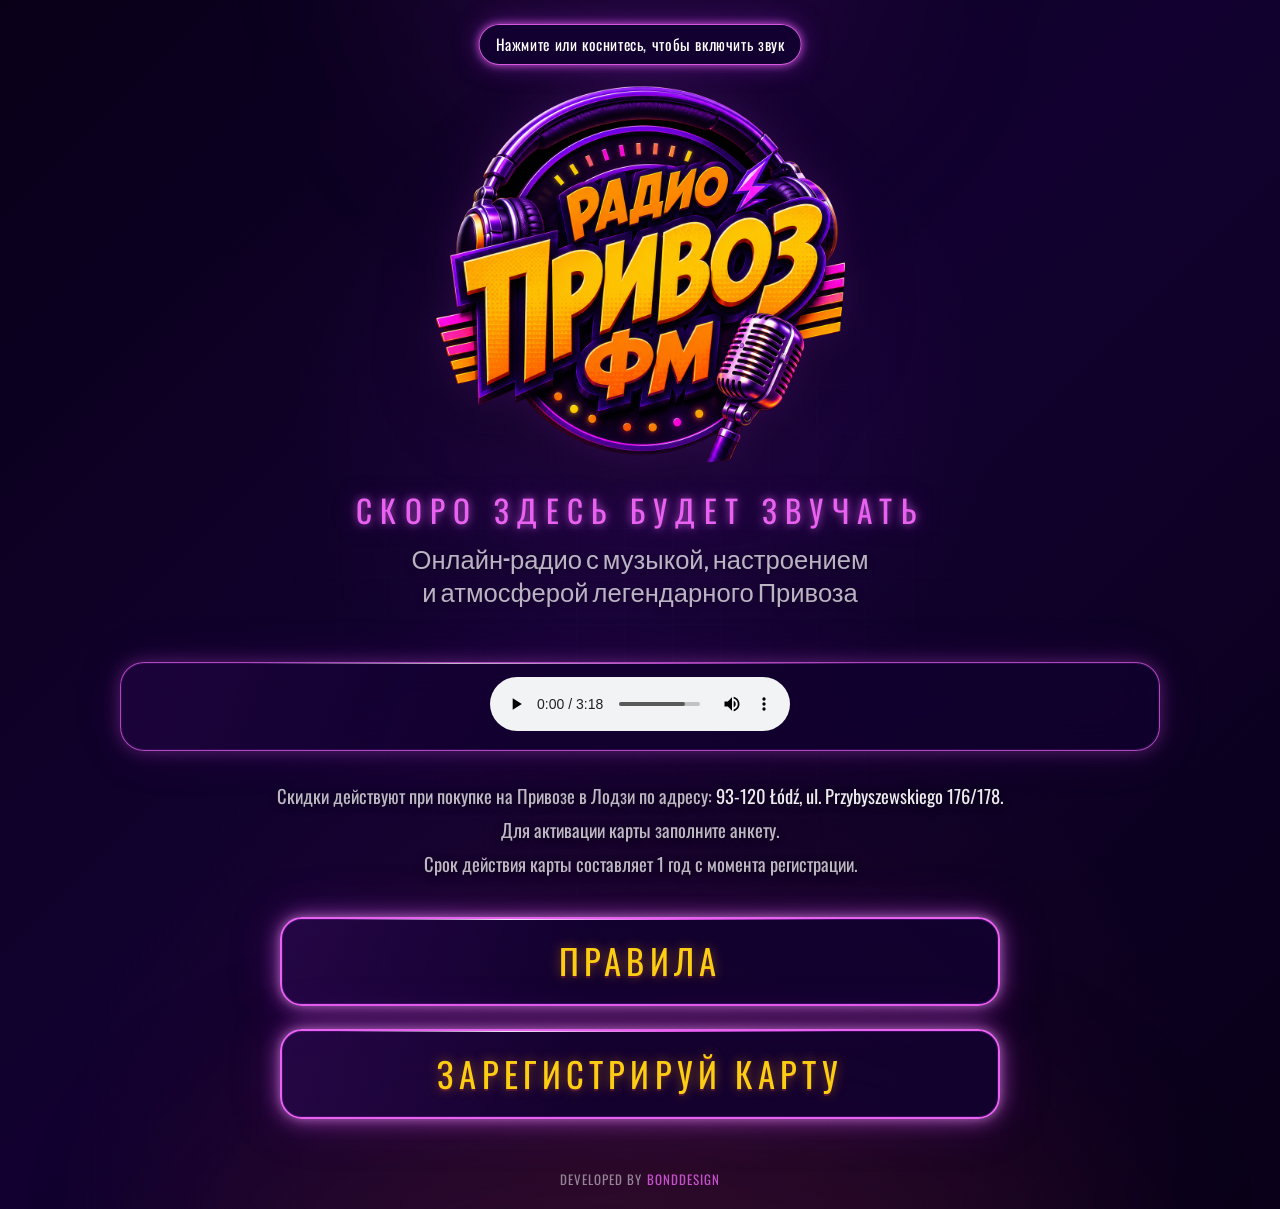
<file: index.html>
<!doctype html>
<html lang="uk">
  <head>
    <meta charset="UTF-8">
    <meta name="viewport" content="width=device-width, initial-scale=1.0">
    <meta
      name="description"
      content="Радіо Привоз FM — музика, настрій і атмосфера легендарного Привозу."
    >
    <title>Радіо Привоз FM</title>

    <link rel="preconnect" href="https://fonts.googleapis.com">
    <link rel="preconnect" href="https://fonts.gstatic.com" crossorigin>
    <link
      href="https://fonts.googleapis.com/css2?family=Bebas+Neue&family=Oswald:wght@400&display=swap"
      rel="stylesheet"
    >
    <link rel="icon" type="image/png" href="./favicon.png">
    <link
      rel="stylesheet"
      href="https://cdn.plyr.io/3.7.8/plyr.css"
    >
    <link rel="stylesheet" href="./styles.css">
  </head>
  <body>
    <div class="sound-hint" role="status" aria-live="polite">
      Нажмите или коснитесь, чтобы включить звук
    </div>

    <main class="radio">
      <div class="radio__glow radio__glow--top" aria-hidden="true"></div>
      <div class="radio__glow radio__glow--bottom" aria-hidden="true"></div>

      <div class="container">
        <section class="hero" aria-labelledby="radio-title">
          <img
            class="hero__logo"
            src="./logo.png"
            alt="Радіо Привоз FM"
            width="1254"
            height="1254"
          >

          <div class="hero__content">
            <p class="hero__eyebrow" id="radio-title">Скоро здесь будет звучать</p>
            <p class="hero__description">
              Онлайн-радио с музыкой, настроением<br>
              и атмосферой легендарного Привоза
            </p>
          </div>

          <div class="player-shell">
            <span class="player-shell__shine" aria-hidden="true"></span>
            <audio id="player" controls preload="auto" autoplay loop>
              <source src="./audio.mp3" type="audio/mpeg">
              Ваш браузер не підтримує відтворення аудіо.
            </audio>
          </div>

          <div class="registration-info">
            <p>
              Скидки действуют при покупке на Привозе в Лодзи по адресу:
              <strong>93-120 Łódź, ul. Przybyszewskiego 176/178.</strong>
            </p>
            <p>Для активации карты заполните анкету.</p>
            <p>Срок действия карты составляет 1 год с момента регистрации.</p>
          </div>

          <div class="action-buttons">
            <button
              class="action-button rules-button"
              type="button"
              aria-haspopup="dialog"
              aria-controls="rules-modal"
            >
              Правила
            </button>

            <button
              class="action-button registration-button"
              type="button"
              aria-expanded="false"
              aria-controls="anketa"
            >
              Зарегистрируй карту
            </button>
          </div>

          <section class="questionnaire" id="anketa" hidden>
            <header class="questionnaire__header">
              <h2 class="questionnaire__title">Анкета</h2>
              <p class="questionnaire__subtitle">
                Заполните данные для активации карты и обратной связи
              </p>
            </header>

            <form class="questionnaire__form" id="questionnaire-form" novalidate>
              <div class="form-grid">
                <label class="form-field">
                  <span class="form-field__label">1. Имя</span>
                  <input
                    type="text"
                    name="firstName"
                    placeholder="Введите имя"
                    autocomplete="given-name"
                    minlength="2"
                    maxlength="60"
                    required
                  >
                  <span class="form-field__error"></span>
                </label>

                <label class="form-field">
                  <span class="form-field__label">2. Фамилия</span>
                  <input
                    type="text"
                    name="lastName"
                    placeholder="Введите фамилию"
                    autocomplete="family-name"
                    minlength="2"
                    maxlength="60"
                    required
                  >
                  <span class="form-field__error"></span>
                </label>

                <label class="form-field form-field--wide">
                  <span class="form-field__label">3. Email</span>
                  <input
                    type="email"
                    name="email"
                    placeholder="example@mail.com"
                    autocomplete="email"
                    maxlength="120"
                    required
                  >
                  <span class="form-field__error"></span>
                </label>

                <label class="form-field">
                  <span class="form-field__label">4. Дата рождения</span>
                  <input
                    type="date"
                    name="birthDate"
                    autocomplete="bday"
                    required
                  >
                  <span class="form-field__error"></span>
                </label>

                <label class="form-field">
                  <span class="form-field__label">5. Семья</span>
                  <select name="familySize" required>
                    <option value="">Выберите вариант</option>
                    <option value="1–2 человека">1–2 человека</option>
                    <option value="3–4 человека">3–4 человека</option>
                    <option value="5 и более">5 и более</option>
                  </select>
                  <span class="form-field__error"></span>
                </label>

                <label class="form-field">
                  <span class="form-field__label">6. Откуда приехали в Польшу</span>
                  <select name="originCountry" required>
                    <option value="">Выберите страну</option>
                    <option value="Украина">Украина</option>
                    <option value="Беларусь">Беларусь</option>
                    <option value="Молдова">Молдова</option>
                    <option value="Грузия">Грузия</option>
                    <option value="Я из Польши">Я из Польши</option>
                    <option value="Армения">Армения</option>
                    <option value="Казахстан">Казахстан</option>
                    <option value="Другая страна">Другая страна</option>
                  </select>
                  <span class="form-field__error"></span>
                </label>

                <label class="form-field">
                  <span class="form-field__label">7. Область</span>
                  <select name="voivodeship" required>
                    <option value="">Сначала выберите страну</option>
                  </select>
                  <span class="form-field__error"></span>
                </label>

                <fieldset class="form-field form-field--locality">
                  <legend class="form-field__label">8. Город / село</legend>
                  <div class="segmented-control">
                    <label>
                      <input type="radio" name="localityType" value="Город" checked>
                      <span>Город</span>
                    </label>
                    <label>
                      <input type="radio" name="localityType" value="Село">
                      <span>Село</span>
                    </label>
                  </div>
                  <input
                    type="text"
                    name="locality"
                    placeholder="Введите город или село"
                    autocomplete="address-level2"
                    minlength="2"
                    maxlength="100"
                    required
                  >
                  <span class="form-field__error"></span>
                </fieldset>

                <label class="form-field">
                  <span class="form-field__label">9. Где проживаете</span>
                  <select name="residenceType" required>
                    <option value="">Выберите вариант</option>
                    <option value="ЛОДЗЬ — БАЛУТЫ">ЛОДЗЬ — БАЛУТЫ</option>
                    <option value="ЛОДЗЬ — ВИДЗЕВ">ЛОДЗЬ — ВИДЗЕВ</option>
                    <option value="ЛОДЗЬ — ГУРНА">ЛОДЗЬ — ГУРНА</option>
                    <option value="ЛОДЗЬ — ГУРНЯК">ЛОДЗЬ — ГУРНЯК</option>
                    <option value="ЛОДЗЬ — ОЛЕХОВ">ЛОДЗЬ — ОЛЕХОВ</option>
                    <option value="ЛОДЗЬ — РЕТКИНЯ">ЛОДЗЬ — РЕТКИНЯ</option>
                    <option value="ЛОДЗЬ — РУДА">ЛОДЗЬ — РУДА</option>
                    <option value="ЛОДЗЬ — СТАРЫЕ БАЛУТЫ">ЛОДЗЬ — СТАРЫЕ БАЛУТЫ</option>
                    <option value="ЛОДЗЬ — ФАБРИЧНА">ЛОДЗЬ — ФАБРИЧНА</option>
                    <option value="ЛОДЗЬ — ЦЕНТР">ЛОДЗЬ — ЦЕНТР</option>
                    <option value="ЛОДЗЬ — ЮЛЯНОВ">ЛОДЗЬ — ЮЛЯНОВ</option>
                    <option value="АЛЕКСАНДРОВ">АЛЕКСАНДРОВ</option>
                    <option value="АНДРЕСПОЛЬ">АНДРЕСПОЛЬ</option>
                    <option value="ЖГОВ">ЖГОВ</option>
                    <option value="ЗГЕЖ">ЗГЕЖ</option>
                    <option value="КОНСТАНТИНОВ ЛУДСКИЙ">КОНСТАНТИНОВ ЛУДСКИЙ</option>
                    <option value="ПАБЬЯНИЦЕ">ПАБЬЯНИЦЕ</option>
                    <option value="ПЕТРКУВ ТРЫБУНАЛЬСКИЙ">ПЕТРКУВ ТРЫБУНАЛЬСКИЙ</option>
                    <option value="СТРЫКУВ">СТРЫКУВ</option>
                    <option value="ТУШИН">ТУШИН</option>
                    <option value="ДРУГОЕ">ДРУГОЕ</option>
                  </select>
                  <span class="form-field__error"></span>
                </label>

                <label class="form-field">
                  <span class="form-field__label">10. Где работаете</span>
                  <select name="employment" required>
                    <option value="">Выберите вариант</option>
                    <option value="БЬЮТИ СФЕРА">БЬЮТИ СФЕРА</option>
                    <option value="ВОДИТЕЛЬ ГРУЗОВИКА">ВОДИТЕЛЬ ГРУЗОВИКА</option>
                    <option value="СТРОЙКА">СТРОЙКА</option>
                    <option value="ГАСТРОНОМИЯ">ГАСТРОНОМИЯ</option>
                    <option value="ВРАЧ">ВРАЧ</option>
                    <option value="КУРЬЕР">КУРЬЕР</option>
                    <option value="МЕЖДУНАРОДНАЯ КОРПОРАЦИЯ">МЕЖДУНАРОДНАЯ КОРПОРАЦИЯ</option>
                    <option value="ПРОИЗВОДСТВО">ПРОИЗВОДСТВО</option>
                    <option value="СВОЙ БИЗНЕС">СВОЙ БИЗНЕС</option>
                    <option value="СКЛАДЫ">СКЛАДЫ</option>
                    <option value="СТО">СТО</option>
                    <option value="УЧИТЕЛЬ">УЧИТЕЛЬ</option>
                    <option value="УЧЕНИК / СТУДЕНТ">УЧЕНИК / СТУДЕНТ</option>
                    <option value="ТАКСИ">ТАКСИ</option>
                    <option value="IT">IT</option>
                    <option value="ДРУГОЕ">ДРУГОЕ</option>
                  </select>
                  <span class="form-field__error"></span>
                </label>

                <label class="form-field">
                  <span class="form-field__label">11. Номер телефона</span>
                  <input
                    type="tel"
                    name="phone"
                    placeholder="+48123456789"
                    autocomplete="tel"
                    inputmode="tel"
                    pattern="^\+?[0-9\s()\-]{9,20}$"
                    title="Введите корректный номер телефона"
                    required
                  >
                  <span class="form-field__error"></span>
                </label>

                <label class="form-field">
                  <span class="form-field__label">12. Номер карты</span>
                  <input
                    type="text"
                    name="cardNumber"
                    placeholder="Введите номер карты"
                    inputmode="numeric"
                    pattern="^[0-9]{6,24}$"
                    minlength="6"
                    maxlength="24"
                    title="Введите от 6 до 24 цифр без пробелов"
                    required
                  >
                  <span class="form-field__hint">номер, указанный на карте</span>
                  <span class="form-field__error"></span>
                </label>

                <fieldset class="form-field form-field--card-type">
                  <legend class="form-field__label">13. Тип карты</legend>
                  <div class="card-type-options">
                    <label class="card-type-option">
                      <input type="radio" name="cardType" value="Карта клиента" required>
                      <span class="card-type-option__box" aria-hidden="true"></span>
                      <span>Карта клиента</span>
                    </label>
                    <label class="card-type-option">
                      <input type="radio" name="cardType" value="Карта Premium">
                      <span class="card-type-option__box" aria-hidden="true"></span>
                      <span>Карта Premium</span>
                    </label>
                    <label class="card-type-option">
                      <input type="radio" name="cardType" value="Карта Premium+">
                      <span class="card-type-option__box" aria-hidden="true"></span>
                      <span>Карта Premium+</span>
                    </label>
                    <label class="card-type-option">
                      <input type="radio" name="cardType" value="Карта VIP">
                      <span class="card-type-option__box" aria-hidden="true"></span>
                      <span>Карта VIP</span>
                    </label>
                  </div>
                  <span class="form-field__error"></span>
                </fieldset>
              </div>

              <div class="consent-list">
                <label class="consent">
                  <input type="checkbox" name="personalDataConsent" required>
                  <span class="consent__box" aria-hidden="true"></span>
                  <span><strong>*</strong> Согласие на обработку персональных данных</span>
                </label>
                <label class="consent">
                  <input type="checkbox" name="notificationsConsent" required>
                  <span class="consent__box" aria-hidden="true"></span>
                  <span>
                    <strong>*</strong> Согласие на получение уведомлений от компании
                    PRYWOZ LODZ Sp. z o.o.
                  </span>
                </label>
              </div>

              <button class="questionnaire__submit" type="submit">
                <span>Отправить анкету</span>
              </button>

              <p class="questionnaire__status" role="status" aria-live="polite"></p>

              <p class="questionnaire__note">
                <span class="questionnaire__info" aria-hidden="true">i</span>
                <span>
                  После отправки мы свяжемся с вами.<br>
                  Карта будет активна в течение 48 часов.
                </span>
              </p>
            </form>
          </section>

          <section class="success-card" id="success-card" hidden>
            <div class="success-card__check" aria-hidden="true"></div>
            <h2 class="success-card__title">Спасибо!</h2>
            <p class="success-card__message">
              Спасибо, в течение 48 часов<br>
              карта будет активна
            </p>
            <p class="success-card__status">Анкета успешно отправлена</p>
          </section>
        </section>
      </div>

      <footer class="site-footer">
        <p>
          Developed by
          <a
            href="https://bonddesign.top"
            target="_blank"
            rel="nofollow noopener noreferrer"
          >BondDesign</a>
        </p>
      </footer>
    </main>

    <div class="rules-modal" id="rules-modal" hidden>
      <div
        class="rules-modal__dialog"
        role="dialog"
        aria-modal="true"
        aria-labelledby="rules-modal-title"
      >
        <h2 class="visually-hidden" id="rules-modal-title">Правила</h2>
        <button class="rules-modal__close" type="button" aria-label="Закрыть правила">
          Закрыть <span aria-hidden="true">×</span>
        </button>
        <img
          class="rules-modal__poster"
          src="./plakat.webp"
          alt="Правила использования карты Привоз"
          width="4961"
          height="7016"
        >
      </div>
    </div>

    <script src="https://cdn.plyr.io/3.7.8/plyr.polyfilled.js"></script>
    <script src="./script.js"></script>
  </body>
</html>
</file>
<file: styles.css>
:root {
  --deep-plum: #120130;
  --midnight-violet: #210249;
  --electric-purple: #681b93;
  --neon-pink: #e961f1;
  --burgundy-glow: #5d1832;
  --warm-orange: #f66d0e;
  --golden-orange: #f8a009;
  --bright-yellow: #fbce13;
  --text-primary: #ffffff;
  --text-secondary: #d8d2e2;
  --container-width: 1440px;
  --container-gutter: 20px;
}

* {
  box-sizing: border-box;
}

[hidden] {
  display: none !important;
}

html {
  min-width: 320px;
  background: var(--deep-plum);
}

body {
  min-width: 320px;
  min-height: 100vh;
  margin: 0;
  color: var(--text-primary);
  font-family: "Bebas Neue", sans-serif;
  background: var(--deep-plum);
}

body.modal-open {
  overflow: hidden;
}

.visually-hidden {
  position: absolute;
  width: 1px;
  height: 1px;
  padding: 0;
  overflow: hidden;
  clip: rect(0, 0, 0, 0);
  white-space: nowrap;
  border: 0;
}

button,
input,
select {
  font: inherit;
}

.sound-hint {
  --sound-hint-x: 50vw;
  --sound-hint-y: 24px;

  position: fixed;
  z-index: 100;
  top: var(--sound-hint-y);
  left: var(--sound-hint-x);
  max-width: min(340px, calc(100vw - 32px));
  padding: 10px 16px;
  border: 1px solid rgba(233, 97, 241, 0.9);
  border-radius: 999px;
  color: #ffffff;
  font-family: "Oswald", sans-serif;
  font-size: clamp(14px, 1.2vw, 18px);
  letter-spacing: 0.04em;
  line-height: 1.25;
  text-align: center;
  background: rgba(18, 1, 48, 0.94);
  box-shadow:
    0 0 8px rgba(233, 97, 241, 0.85),
    0 0 24px rgba(104, 27, 147, 0.75);
  opacity: 1;
  pointer-events: none;
  transform: translate(-50%, 0);
  transition:
    opacity 180ms ease,
    transform 180ms ease;
}

.sound-hint--following {
  transform: translate(18px, 18px);
}

.sound-hint--hidden {
  opacity: 0;
  transform: translate(-50%, -8px) scale(0.96);
}

.sound-hint--following.sound-hint--hidden {
  transform: translate(18px, 10px) scale(0.96);
}

.radio {
  position: relative;
  display: grid;
  grid-template-rows: 1fr auto;
  min-height: 100svh;
  overflow: hidden;
  isolation: isolate;
  background:
    radial-gradient(circle at 50% 34%, rgba(104, 27, 147, 0.2), transparent 34%),
    radial-gradient(circle at 50% 100%, rgba(93, 24, 50, 0.24), transparent 42%),
    linear-gradient(135deg, #090018 0%, var(--deep-plum) 48%, #090018 100%);
}

.site-footer {
  padding: 12px var(--container-gutter) 20px;
  color: rgba(255, 255, 255, 0.5);
  font-family: "Oswald", sans-serif;
  font-size: 13px;
  letter-spacing: 0.08em;
  text-align: center;
  text-transform: uppercase;
}

.site-footer p {
  margin: 0;
}

.site-footer a {
  color: rgba(233, 97, 241, 0.82);
  text-decoration: none;
  transition:
    color 180ms ease,
    text-shadow 180ms ease;
}

.site-footer a:hover,
.site-footer a:focus-visible {
  color: #ffffff;
  text-shadow:
    0 0 8px rgba(233, 97, 241, 0.9),
    0 0 18px rgba(104, 27, 147, 0.8);
}

.radio::before {
  position: absolute;
  z-index: -1;
  inset: 0;
  background-image:
    linear-gradient(rgba(255, 255, 255, 0.012) 1px, transparent 1px),
    linear-gradient(90deg, rgba(255, 255, 255, 0.012) 1px, transparent 1px);
  background-size: 48px 48px;
  content: "";
  mask-image: radial-gradient(circle at center, black, transparent 72%);
}

.container {
  width: min(100%, var(--container-width));
  min-width: 0;
  margin-inline: auto;
  padding-inline: var(--container-gutter);
}

.hero {
  display: flex;
  width: 100%;
  min-width: 0;
  align-items: center;
  flex-direction: column;
  justify-content: center;
  min-height: 100svh;
  padding-block: clamp(28px, 4vh, 54px) 38px;
  text-align: center;
}

.hero--expanded {
  justify-content: flex-start;
}

.hero__logo {
  display: block;
  width: clamp(310px, 38vw, 540px);
  height: auto;
  margin-bottom: clamp(-34px, -2.4vw, -18px);
  filter:
    drop-shadow(0 0 18px rgba(104, 27, 147, 0.3))
    drop-shadow(0 20px 32px rgba(0, 0, 0, 0.32));
  user-select: none;
}

.hero__content {
  position: relative;
  z-index: 1;
  width: min(100%, 900px);
}

.hero__eyebrow {
  margin: 0;
  color: var(--neon-pink);
  font-family: "Oswald", sans-serif;
  font-size: clamp(25px, 2.45vw, 40px);
  font-weight: 400;
  letter-spacing: clamp(5px, 0.65vw, 10px);
  line-height: 1.18;
  text-transform: uppercase;
  text-shadow:
    0 0 8px rgba(233, 97, 241, 0.75),
    0 0 22px rgba(104, 27, 147, 0.68);
}

.hero__description {
  margin: clamp(14px, 1.25vw, 20px) auto 0;
  color: #ffffff;
  font-size: clamp(16px, 2vw, 30px);
  font-weight: 400;
  line-height: 1.3;
  text-shadow: 0 2px 10px rgba(0, 0, 0, 0.5);
  opacity: 0.7;
}

.player-shell {
  position: relative;
  width: min(100%, 1040px);
  margin-top: clamp(30px, 4vw, 54px);
  padding: 14px 26px;
  overflow: hidden;
  border: 1px solid rgba(233, 97, 241, 0.72);
  border-radius: 24px;
  background:
    linear-gradient(110deg, rgba(104, 27, 147, 0.13), transparent 40%),
    rgba(18, 1, 48, 0.7);
  box-shadow:
    0 0 0 1px rgba(104, 27, 147, 0.3) inset,
    0 0 18px rgba(233, 97, 241, 0.3),
    0 0 46px rgba(104, 27, 147, 0.2);
  backdrop-filter: blur(16px);
}

.player-shell__shine {
  position: absolute;
  top: 0;
  left: 12%;
  width: 60%;
  height: 1px;
  background: linear-gradient(90deg, transparent, #ffffff, var(--neon-pink), transparent);
  opacity: 0.7;
  filter: blur(0.3px);
}

.player-shell .plyr {
  --plyr-audio-controls-background: transparent;
  --plyr-audio-control-color: #ffffff;
  --plyr-audio-control-color-hover: #ffffff;
  --plyr-color-main: var(--neon-pink);
  --plyr-control-icon-size: 22px;
  --plyr-control-radius: 50%;
  --plyr-control-spacing: 13px;
  --plyr-font-family: "Bebas Neue", sans-serif;
  --plyr-font-size-time: 16px;
  --plyr-range-fill-background: linear-gradient(90deg, var(--neon-pink), #a20ee2);
  --plyr-range-thumb-background: #ffffff;
  --plyr-range-thumb-height: 14px;
  --plyr-range-track-height: 6px;
  --plyr-tooltip-background: var(--midnight-violet);
  --plyr-tooltip-color: #ffffff;
  width: 100%;
}

.player-shell .plyr__controls {
  gap: clamp(3px, 0.65vw, 8px);
  padding: 8px 0;
}

.player-shell .plyr__control {
  transition: color 180ms ease, background-color 180ms ease, transform 180ms ease;
}

.player-shell .plyr__control:hover,
.player-shell .plyr__control:focus-visible {
  background: rgba(233, 97, 241, 0.16);
  transform: scale(1.06);
}

.player-shell .plyr__control[data-plyr="play"] {
  width: clamp(40px, 4vw, 48px);
  height: clamp(40px, 4vw, 48px);
  margin-right: clamp(0px, 0.65vw, 8px);
  background: transparent;
}

.player-shell .plyr__control[data-plyr="play"] svg {
  width: clamp(25px, 2.5vw, 30px);
  height: clamp(25px, 2.5vw, 30px);
  filter: drop-shadow(0 0 6px rgba(255, 255, 255, 0.35));
}

.player-shell .plyr__time {
  min-width: 56px;
  color: rgba(255, 255, 255, 0.86);
  font-weight: 500;
}

.player-shell .plyr__progress input[type="range"] {
  color: var(--neon-pink);
}

.player-shell .plyr__volume {
  flex: 0 1 180px;
  min-width: 100px;
}

.player-shell input[type="range"]::-webkit-slider-runnable-track {
  box-shadow: 0 0 8px rgba(233, 97, 241, 0.22);
}

.action-buttons {
  display: flex;
  width: min(100%, 720px);
  flex-direction: column;
  gap: clamp(14px, 1.8vw, 24px);
  margin-top: clamp(24px, 3vw, 40px);
}

.action-button {
  position: relative;
  width: 100%;
  min-height: clamp(64px, 7vw, 94px);
  padding: 14px 28px;
  overflow: hidden;
  border: 2px solid var(--neon-pink);
  border-radius: 22px;
  color: var(--bright-yellow);
  font-family: "Oswald", sans-serif;
  font-size: clamp(24px, 2.7vw, 42px);
  font-weight: 400;
  letter-spacing: clamp(2px, 0.4vw, 6px);
  line-height: 1;
  text-transform: uppercase;
  background:
    linear-gradient(110deg, rgba(104, 27, 147, 0.22), transparent 42%),
    rgba(18, 1, 48, 0.82);
  box-shadow:
    0 0 0 1px rgba(104, 27, 147, 0.42) inset,
    0 0 9px rgba(255, 255, 255, 0.24),
    0 0 20px rgba(233, 97, 241, 0.68),
    0 0 48px rgba(104, 27, 147, 0.4);
  text-shadow:
    0 2px 0 rgba(93, 24, 50, 0.9),
    0 0 12px rgba(248, 160, 9, 0.48);
  cursor: pointer;
  transition:
    border-color 180ms ease,
    box-shadow 180ms ease,
    color 180ms ease,
    transform 180ms ease;
}

.action-button::before {
  position: absolute;
  top: 0;
  left: 8%;
  width: 70%;
  height: 1px;
  background: linear-gradient(90deg, transparent, #ffffff, var(--neon-pink), transparent);
  content: "";
  opacity: 0.9;
}

.action-button:hover,
.action-button:focus-visible {
  border-color: #f58cff;
  color: #ffe15a;
  box-shadow:
    0 0 0 1px rgba(233, 97, 241, 0.5) inset,
    0 0 12px rgba(255, 255, 255, 0.3),
    0 0 28px rgba(233, 97, 241, 0.82),
    0 0 62px rgba(104, 27, 147, 0.5);
  outline: none;
  transform: translateY(-2px);
}

.action-button:active {
  transform: translateY(0);
}

.rules-modal {
  position: fixed;
  z-index: 300;
  inset: 0;
  display: flex;
  align-items: center;
  justify-content: center;
  padding: clamp(14px, 3vw, 36px);
  overflow: auto;
  background: rgba(5, 0, 18, 0.82);
  backdrop-filter: blur(8px);
}

.rules-modal__dialog {
  position: relative;
  display: flex;
  width: min(100%, 820px);
  max-height: calc(100dvh - clamp(28px, 6vw, 72px));
  padding: clamp(46px, 5vw, 64px) clamp(8px, 1.5vw, 14px) clamp(8px, 1.5vw, 14px);
  border: 2px solid rgba(233, 97, 241, 0.88);
  border-radius: clamp(18px, 2vw, 28px);
  background: rgba(18, 1, 48, 0.96);
  box-shadow:
    0 0 12px rgba(255, 255, 255, 0.2),
    0 0 34px rgba(233, 97, 241, 0.72),
    0 0 80px rgba(104, 27, 147, 0.5);
}

.rules-modal__close {
  position: absolute;
  z-index: 1;
  top: 8px;
  right: 10px;
  padding: 7px 12px;
  border: 1px solid var(--neon-pink);
  border-radius: 999px;
  color: #ffffff;
  font-family: "Oswald", sans-serif;
  font-size: 16px;
  line-height: 1;
  text-transform: uppercase;
  background: rgba(33, 2, 73, 0.94);
  box-shadow: 0 0 12px rgba(233, 97, 241, 0.55);
  cursor: pointer;
}

.rules-modal__close:hover,
.rules-modal__close:focus-visible {
  color: var(--bright-yellow);
  outline: none;
  box-shadow: 0 0 20px rgba(233, 97, 241, 0.85);
}

.rules-modal__poster {
  display: block;
  width: 100%;
  height: auto;
  max-height: calc(100dvh - clamp(94px, 12vw, 150px));
  border-radius: clamp(10px, 1.2vw, 16px);
  object-fit: contain;
}

.registration-info {
  width: min(100%, 900px);
  margin-top: clamp(22px, 2.5vw, 34px);
  color: rgba(255, 255, 255, 0.72);
  font-family: "Oswald", sans-serif;
  font-size: clamp(16px, 1.45vw, 21px);
  font-weight: 400;
  line-height: 1.45;
  text-shadow: 0 2px 10px rgba(0, 0, 0, 0.45);
}

.registration-info p {
  margin: 0;
}

.registration-info p + p {
  margin-top: 7px;
}

.registration-info strong {
  color: rgba(255, 255, 255, 0.92);
  font-weight: 400;
}

.questionnaire,
.success-card {
  width: min(100%, 1120px);
  margin-top: clamp(42px, 6vw, 84px);
  font-family: "Oswald", sans-serif;
  text-align: left;
}

.questionnaire__header {
  margin-bottom: clamp(24px, 3vw, 38px);
  text-align: center;
}

.questionnaire__title {
  margin: 0;
  color: var(--neon-pink);
  font-size: clamp(54px, 7vw, 96px);
  font-weight: 400;
  letter-spacing: clamp(5px, 0.8vw, 12px);
  line-height: 1;
  text-transform: uppercase;
  text-shadow:
    0 0 10px rgba(233, 97, 241, 0.58),
    0 0 28px rgba(104, 27, 147, 0.5);
}

.questionnaire__subtitle {
  margin: 12px 0 0;
  color: rgba(255, 255, 255, 0.84);
  font-size: clamp(18px, 2vw, 27px);
  line-height: 1.35;
}

.questionnaire__form,
.success-card {
  position: relative;
  padding: clamp(24px, 4vw, 54px);
  border: 2px solid rgba(233, 97, 241, 0.82);
  border-radius: 28px;
  background:
    linear-gradient(130deg, rgba(104, 27, 147, 0.12), transparent 45%),
    rgba(18, 1, 48, 0.76);
  box-shadow:
    0 0 0 1px rgba(104, 27, 147, 0.32) inset,
    0 0 20px rgba(233, 97, 241, 0.38),
    0 0 58px rgba(104, 27, 147, 0.24);
  backdrop-filter: blur(18px);
}

.questionnaire__form::before,
.success-card::before {
  position: absolute;
  top: 0;
  left: 8%;
  width: 72%;
  height: 1px;
  background: linear-gradient(90deg, transparent, #ffffff, var(--neon-pink), transparent);
  content: "";
  opacity: 0.82;
}

.form-grid {
  display: grid;
  grid-template-columns: repeat(2, minmax(0, 1fr));
  gap: 22px 42px;
}

.form-field {
  display: flex;
  min-width: 0;
  margin: 0;
  padding: 0;
  border: 0;
  flex-direction: column;
  text-align: left;
}

.form-field--wide {
  grid-column: 1 / -1;
}

.form-field__label {
  margin-bottom: 8px;
  color: #ffffff;
  font-size: clamp(18px, 1.7vw, 23px);
  font-weight: 400;
  line-height: 1.2;
}

.form-field input,
.form-field select {
  width: 100%;
  height: 58px;
  padding: 0 18px;
  border: 1px solid rgba(233, 97, 241, 0.7);
  border-radius: 8px;
  outline: none;
  color: #ffffff;
  font-family: Arial, sans-serif;
  font-size: 17px;
  background-color: rgba(33, 2, 73, 0.6);
  box-shadow: 0 0 0 rgba(233, 97, 241, 0);
  transition:
    border-color 160ms ease,
    box-shadow 160ms ease,
    background-color 160ms ease;
}

.form-field select {
  padding-right: 48px;
  appearance: none;
  background-image:
    linear-gradient(45deg, transparent 50%, #ffffff 50%),
    linear-gradient(135deg, #ffffff 50%, transparent 50%);
  background-position:
    calc(100% - 22px) 25px,
    calc(100% - 16px) 25px;
  background-repeat: no-repeat;
  background-size: 7px 7px;
}

.form-field input::placeholder {
  color: rgba(255, 255, 255, 0.54);
}

.form-field input[type="date"] {
  color-scheme: dark;
}

.form-field input[type="date"]::-webkit-calendar-picker-indicator {
  filter: invert(0);
  opacity: 0.9;
  cursor: pointer;
}

.form-field input:focus,
.form-field select:focus {
  border-color: #f58cff;
  background-color: rgba(33, 2, 73, 0.82);
  box-shadow:
    0 0 0 2px rgba(233, 97, 241, 0.16),
    0 0 16px rgba(233, 97, 241, 0.28);
}

.form-field input[aria-invalid="true"],
.form-field select[aria-invalid="true"] {
  border-color: #ff6d95;
  box-shadow: 0 0 12px rgba(255, 109, 149, 0.24);
}

.form-field__error {
  min-height: 19px;
  margin-top: 5px;
  color: #ff8bac;
  font-family: Arial, sans-serif;
  font-size: 13px;
  line-height: 1.2;
}

.form-field__hint {
  margin-top: 7px;
  color: rgba(255, 255, 255, 0.66);
  font-family: Arial, sans-serif;
  font-size: 14px;
}

.segmented-control {
  display: grid;
  grid-template-columns: repeat(2, minmax(0, 1fr));
  margin-bottom: 12px;
}

.segmented-control label {
  cursor: pointer;
}

.segmented-control input {
  position: absolute;
  width: 1px;
  height: 1px;
  opacity: 0;
  pointer-events: none;
}

.segmented-control span {
  display: grid;
  height: 48px;
  border: 1px solid rgba(233, 97, 241, 0.7);
  color: rgba(255, 255, 255, 0.72);
  font-family: Arial, sans-serif;
  font-size: 16px;
  place-items: center;
  transition:
    color 160ms ease,
    background-color 160ms ease,
    box-shadow 160ms ease;
}

.segmented-control label:first-child span {
  border-radius: 8px 0 0 8px;
}

.segmented-control label:last-child span {
  border-left: 0;
  border-radius: 0 8px 8px 0;
}

.segmented-control input:checked + span {
  color: #ffffff;
  background: rgba(104, 27, 147, 0.7);
  box-shadow: 0 0 16px rgba(233, 97, 241, 0.24) inset;
}

.segmented-control input:focus-visible + span {
  outline: 2px solid var(--neon-pink);
  outline-offset: 2px;
}

.consent-list {
  display: grid;
  gap: 16px;
  margin-top: 30px;
}

.consent {
  display: flex;
  align-items: flex-start;
  gap: 12px;
  color: rgba(255, 255, 255, 0.86);
  font-family: Arial, sans-serif;
  font-size: clamp(14px, 1.45vw, 18px);
  line-height: 1.35;
  text-align: left;
  cursor: pointer;
}

.consent input {
  position: absolute;
  width: 1px;
  height: 1px;
  opacity: 0;
}

.consent__box {
  position: relative;
  width: 28px;
  height: 28px;
  flex: 0 0 28px;
  border: 2px solid var(--neon-pink);
  border-radius: 5px;
  background: rgba(18, 1, 48, 0.7);
  box-shadow: 0 0 12px rgba(233, 97, 241, 0.18);
}

.consent input:checked + .consent__box::after {
  position: absolute;
  top: 4px;
  left: 8px;
  width: 7px;
  height: 13px;
  border-right: 3px solid #ffffff;
  border-bottom: 3px solid #ffffff;
  content: "";
  transform: rotate(45deg);
}

.consent input:focus-visible + .consent__box {
  outline: 2px solid #ffffff;
  outline-offset: 3px;
}

.consent input[aria-invalid="true"] + .consent__box {
  border-color: #ff6d95;
  box-shadow: 0 0 14px rgba(255, 109, 149, 0.4);
}

.consent strong {
  color: #ff72c7;
  font-weight: 400;
}

.card-type-options {
  display: grid;
  gap: 10px;
}

.card-type-option {
  display: flex;
  align-items: center;
  gap: 12px;
  min-height: 34px;
  color: rgba(255, 255, 255, 0.86);
  font-family: Arial, sans-serif;
  font-size: 17px;
  line-height: 1.35;
  cursor: pointer;
}

.card-type-option input {
  position: absolute;
  width: 1px;
  height: 1px;
  padding: 0;
  opacity: 0;
}

.card-type-option__box {
  position: relative;
  width: 28px;
  height: 28px;
  flex: 0 0 28px;
  border: 2px solid var(--neon-pink);
  border-radius: 5px;
  background: rgba(18, 1, 48, 0.7);
  box-shadow: 0 0 12px rgba(233, 97, 241, 0.18);
}

.card-type-option input:checked + .card-type-option__box::after {
  position: absolute;
  top: 4px;
  left: 8px;
  width: 7px;
  height: 13px;
  border-right: 3px solid #ffffff;
  border-bottom: 3px solid #ffffff;
  content: "";
  transform: rotate(45deg);
}

.card-type-option input:focus-visible + .card-type-option__box {
  outline: 2px solid #ffffff;
  outline-offset: 3px;
}

.card-type-option input[aria-invalid="true"] + .card-type-option__box {
  border-color: #ff6d95;
  box-shadow: 0 0 14px rgba(255, 109, 149, 0.4);
}

.questionnaire__submit {
  width: 100%;
  min-height: 78px;
  margin-top: 34px;
  padding: 12px 24px;
  border: 2px solid var(--neon-pink);
  border-radius: 16px;
  color: var(--bright-yellow);
  font-family: "Oswald", sans-serif;
  font-size: clamp(28px, 3vw, 42px);
  letter-spacing: clamp(3px, 0.55vw, 8px);
  line-height: 1;
  text-transform: uppercase;
  background: rgba(33, 2, 73, 0.68);
  box-shadow:
    0 0 8px rgba(255, 255, 255, 0.25),
    0 0 20px rgba(233, 97, 241, 0.72),
    0 0 36px rgba(104, 27, 147, 0.35);
  cursor: pointer;
  transition:
    box-shadow 180ms ease,
    transform 180ms ease,
    opacity 180ms ease;
}

.questionnaire__submit:hover,
.questionnaire__submit:focus-visible {
  box-shadow:
    0 0 10px rgba(255, 255, 255, 0.34),
    0 0 28px rgba(233, 97, 241, 0.9),
    0 0 52px rgba(104, 27, 147, 0.48);
  outline: none;
  transform: translateY(-2px);
}

.questionnaire__submit:disabled {
  opacity: 0.55;
  cursor: wait;
  transform: none;
}

.questionnaire__status {
  min-height: 24px;
  margin: 14px 0 0;
  color: #ff8bac;
  font-family: Arial, sans-serif;
  font-size: 15px;
  text-align: center;
}

.questionnaire__note {
  display: flex;
  align-items: center;
  justify-content: center;
  gap: 14px;
  margin: 4px 0 0;
  color: rgba(255, 255, 255, 0.78);
  font-family: Arial, sans-serif;
  font-size: clamp(14px, 1.5vw, 18px);
  line-height: 1.35;
  text-align: left;
}

.questionnaire__info {
  display: grid;
  width: 30px;
  height: 30px;
  flex: 0 0 30px;
  border: 2px solid var(--neon-pink);
  border-radius: 50%;
  color: var(--neon-pink);
  font-weight: 700;
  place-items: center;
}

.success-card {
  display: flex;
  min-height: 720px;
  align-items: center;
  flex-direction: column;
  justify-content: center;
  text-align: center;
}

.success-card__check {
  position: relative;
  width: clamp(130px, 17vw, 220px);
  aspect-ratio: 1;
  border: 4px solid var(--neon-pink);
  border-radius: 50%;
  box-shadow:
    0 0 12px rgba(255, 255, 255, 0.25),
    0 0 24px rgba(233, 97, 241, 0.85),
    0 0 60px rgba(104, 27, 147, 0.58);
}

.success-card__check::after {
  position: absolute;
  top: 28%;
  left: 28%;
  width: 42%;
  height: 24%;
  border-bottom: 7px solid var(--neon-pink);
  border-left: 7px solid var(--neon-pink);
  content: "";
  filter: drop-shadow(0 0 8px rgba(233, 97, 241, 0.9));
  transform: rotate(-45deg);
}

.success-card__title {
  margin: 38px 0 0;
  color: var(--neon-pink);
  font-size: clamp(76px, 11vw, 150px);
  font-weight: 400;
  line-height: 1;
  text-shadow: 0 0 22px rgba(233, 97, 241, 0.48);
}

.success-card__message {
  margin: 34px 0 0;
  color: #ffffff;
  font-family: Arial, sans-serif;
  font-size: clamp(24px, 3.7vw, 44px);
  line-height: 1.25;
}

.success-card__status {
  margin: 44px 0 0;
  color: var(--neon-pink);
  font-family: Arial, sans-serif;
  font-size: clamp(18px, 2.5vw, 30px);
}

.radio__glow {
  position: absolute;
  z-index: -1;
  border-radius: 50%;
  pointer-events: none;
  filter: blur(90px);
}

.radio__glow--top {
  top: -18%;
  left: 50%;
  width: 460px;
  height: 360px;
  background: rgba(104, 27, 147, 0.2);
  transform: translateX(-50%);
}

.radio__glow--bottom {
  bottom: -220px;
  left: 50%;
  width: 900px;
  height: 350px;
  background: rgba(93, 24, 50, 0.22);
  transform: translateX(-50%);
}

@media (max-width: 760px) {
  .hero {
    padding-block: 24px;
  }

  .hero__logo {
    width: min(105vw, 460px);
    max-width: none;
    margin-bottom: -18px;
  }

  .hero__eyebrow {
    font-size: clamp(19px, 5.5vw, 24px);
    letter-spacing: 2.5px;
  }

  .hero__description {
    max-width: 620px;
  }

  .player-shell {
    padding: 12px 14px;
    border-radius: 19px;
  }

  .action-button {
    border-radius: 18px;
  }

  .questionnaire,
  .success-card {
    margin-top: 42px;
  }

  .questionnaire__form,
  .success-card {
    padding: 24px 18px;
    border-radius: 20px;
  }

  .form-grid {
    grid-template-columns: 1fr;
    gap: 12px;
  }

  .form-field--wide {
    grid-column: auto;
  }

  .success-card {
    min-height: 560px;
  }

  .player-shell .plyr__volume {
    flex-basis: 120px;
    min-width: 80px;
  }
}

@media (max-width: 520px) {
  .sound-hint {
    top: auto;
    right: 16px;
    bottom: 18px;
    left: 16px;
    max-width: none;
    transform: none;
  }

  .sound-hint--following {
    transform: none;
  }

  .sound-hint--hidden,
  .sound-hint--following.sound-hint--hidden {
    transform: translateY(8px) scale(0.96);
  }

  .player-shell .plyr__controls {
    flex-wrap: wrap;
    gap: 4px;
  }

  .player-shell .plyr__progress__container {
    order: 5;
    flex-basis: 100%;
    margin: 4px 8px 0;
  }

  .hero__description {
    max-width: 340px;
  }

  .hero__description br {
    display: none;
  }

  .player-shell .plyr__volume {
    flex-basis: auto;
    min-width: auto;
    margin-left: auto;
  }

  .questionnaire__title {
    font-size: 52px;
  }

  .questionnaire__subtitle {
    font-size: 17px;
  }

  .form-field input,
  .form-field select {
    height: 54px;
    font-size: 16px;
  }

  .consent__box {
    width: 24px;
    height: 24px;
    flex-basis: 24px;
  }

  .card-type-option__box {
    width: 24px;
    height: 24px;
    flex-basis: 24px;
  }

  .consent input:checked + .consent__box::after {
    top: 3px;
    left: 7px;
    width: 6px;
    height: 12px;
  }

  .card-type-option input:checked + .card-type-option__box::after {
    top: 3px;
    left: 7px;
    width: 6px;
    height: 12px;
  }

  .questionnaire__submit {
    min-height: 64px;
  }

  .questionnaire__note {
    align-items: flex-start;
  }
}

@media (max-width: 440px) {
  .player-shell .plyr__time--duration,
  .player-shell .plyr__volume input[type="range"] {
    display: none;
  }

}

@media (prefers-reduced-motion: reduce) {
  *,
  *::before,
  *::after {
    scroll-behavior: auto !important;
    transition-duration: 0.01ms !important;
  }
}
</file>
